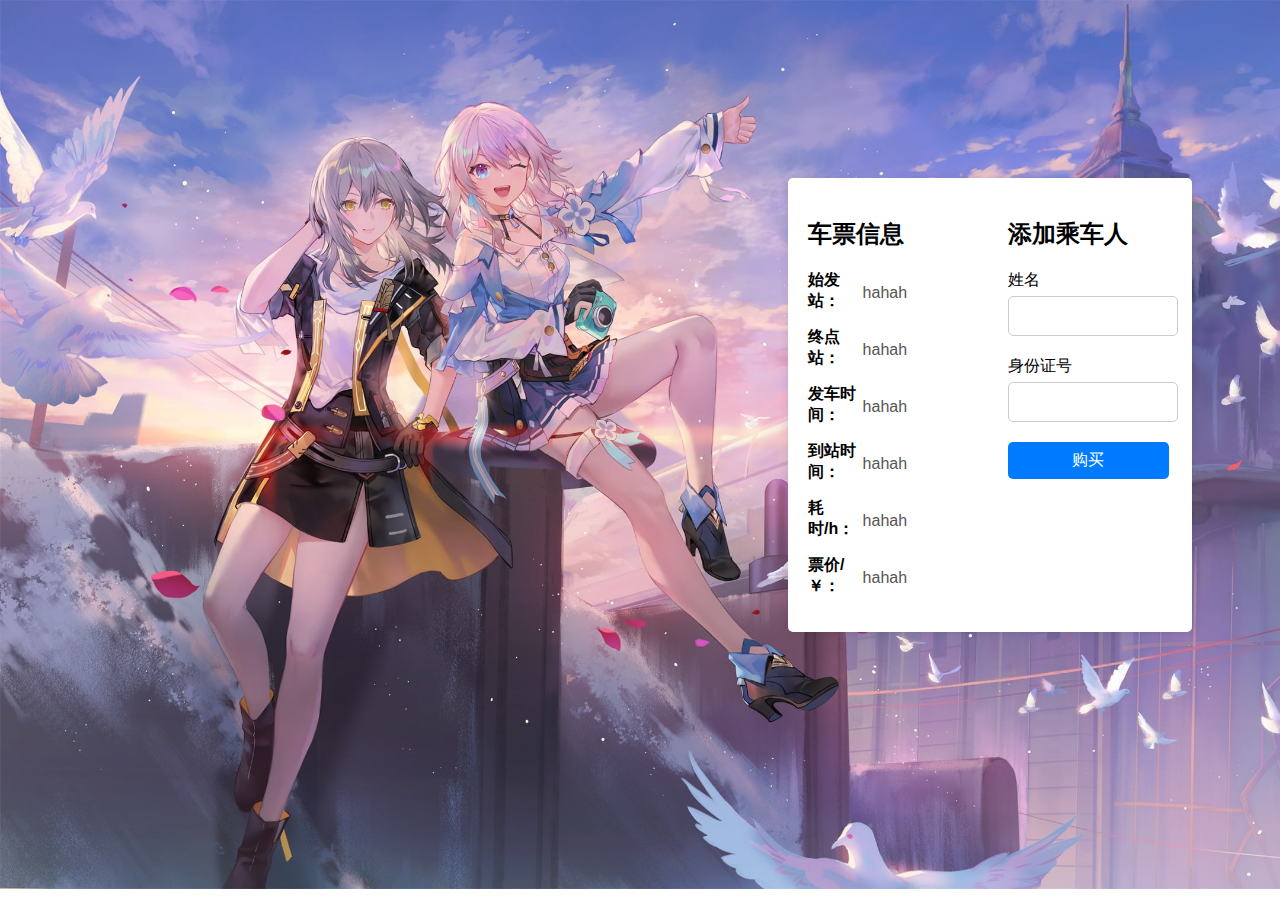
<file: src/main/resources/templates/buyTicket.html>
<!DOCTYPE html>
<html lang="en" xmlns:th="http://www.thymeleaf.org">
<head>
    <meta charset="UTF-8">
    <title>Title</title>
    <link rel="stylesheet" href="../static/css/buyTicket.css" th:href="@{css/buyTicket.css}">
</head>
    <body>
        <div class="container">
            <div class="ticket-info-form">
                <h2 >车票信息</h2>
                <div class="info-item">
                    <label>始发站：</label>
                    <span id="start" th:text="${session.ticket.startStation}">hahah</span>
                </div>
                <div class="info-item">
                    <label>终点站：</label>
                    <span id="destination" th:text="${session.ticket.destinationStation}">hahah</span>
                </div>
                <div class="info-item">
                    <label>发车时间：</label>
                    <span id="startTime" th:text="${#temporals.format(session.ticket.startTime, 'MM月dd日 HH:mm')}">hahah</span>
                </div>
                <div class="info-item">
                    <label>到站时间：</label>
                    <span id="arrivalTime" th:text="${#temporals.format(session.ticket.arrivalTime, 'MM月dd日 HH:mm')}">hahah</span>
                </div>
                <div class="info-item">
                    <label>耗时/h：</label>
                    <span id="time" th:text="${session.ticket.time}">hahah</span>
                </div>
                <div class="info-item">
                    <label>票价/￥：</label>
                    <span id="price" th:text="${session.ticket.price}">hahah</span>
                </div>
            </div>
            <div class="passenger-info-form">
                <h2>添加乘车人</h2>
                <!-- 乘车人信息表单 -->
                <form id="buyTicket" th:action="@{/buyTicket}" method="post">
                    <div class="form-group">
                        <label for="name">姓名</label>
                        <input type="text" id="name" name="name" required>
                    </div>
                    <div class="form-group">
                        <label for="id">身份证号</label>
                        <input type="text" id="id" name="id" required>
                    </div>
                    <div id="buttonGroup">
                        <button id="cancelBtn" class="cancel-btn" style="display: none;" onclick="cancelPurchase()">取消</button>
                        <button type="submit" id="confirmBtn" style="display: none;" onclick="commit()">确认</button>
                    </div>
                    <button id="buyBtn" onclick="showConfirmButtons()">购买</button>
                </form>
            </div>
        </div>

        <script>
            function showConfirmButtons() {
                var buyBtn = document.getElementById('buyBtn');
                var cancelBtn = document.getElementById('cancelBtn');
                var confirmBtn = document.getElementById('confirmBtn');

                buyBtn.style.display = 'none';
                cancelBtn.style.display = 'inline-block';
                confirmBtn.style.display = 'inline-block';

                // 阻止表单默认提交行为
                document.querySelector('form').addEventListener('submit', function(event) {
                    event.preventDefault();
                });
            }

            function cancelPurchase() {
                var buyBtn = document.getElementById('buyBtn');
                var cancelBtn = document.getElementById('cancelBtn');
                var confirmBtn = document.getElementById('confirmBtn');

                buyBtn.style.display = 'inline-block';
                cancelBtn.style.display = 'none';
                confirmBtn.style.display = 'none';
            }

            function commit(){
                document.getElementById('buyTicket').submit();
            }
        </script>
    </body>
</html>
</file>
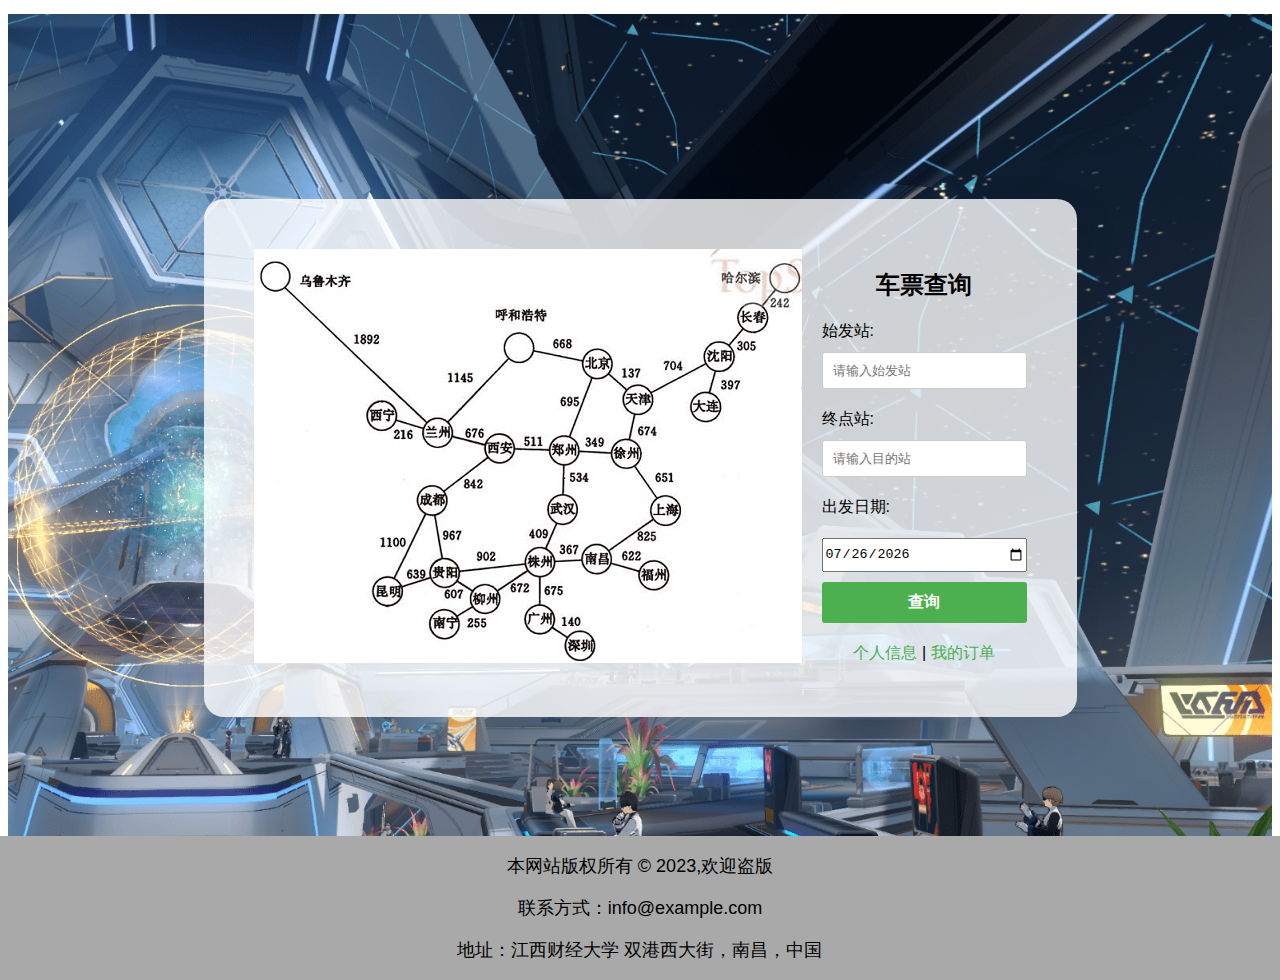
<file: src/main/resources/templates/consult.html>
<!DOCTYPE html>
<html xmlns:th="http://www.thymeleaf.org">
<head>
	<meta charset="utf-8" />
  <title>路径查询</title>
  <link rel="stylesheet" href="../static/css/consult.css" th:href="@{css/consult.css}">

</head>
<body>
    <div class="Max">
      <div class="container">
        <div class="image-container">
          <img src="../static/img/city.png" th:src="@{img/city.png}" alt="路径图">
<!--          <img src="../static/img/city.png"  alt="路径图">-->

        </div>
        <div class="login-container">
          <h2>车票查询</h2>
          <form action="user.do" th:action="@{/consult}" method="post">
            <label style="color: red" th:text="${msg}"></label>
            <label for="origin">始发站:</label>
            <input required type="text" id="origin" name="start" th:text="${originMessage}" placeholder="请输入始发站">

            <label for="destination">终点站:</label>
            <input required type="text" id="destination" name="destination" th:text="${destinationMessage}" placeholder="请输入目的站">

            <label for="date">出发日期:</label>
            <input required type="date" id="date" name="date">

            <button type="submit">查询</button>
            <div class="avatar">
              <div class="personal-info">
                <a th:href="@{/userInfo}" style="text-decoration: none;color: #4CAF50">个人信息</a><span> | </span> <a th:href="@{/myOrder}" style="text-decoration: none;color: #4CAF50">我的订单</a>
              </div>
            </div>
          </form>
        </div>
      </div>

      <div class="site-info">
        <p>本网站版权所有 &copy; 2023,欢迎盗版</p>
        <p>联系方式：info@example.com</p>
        <p>地址：江西财经大学 双港西大街，南昌，中国</p>
      </div>
    </div>

    <script>
      var today = new Date();
      var maxDate = new Date();
      maxDate.setDate(today.getDate() + 30); // 设置最大日期为今天加30天

      document.getElementById('date').setAttribute('min', today.toISOString().split('T')[0]);
      document.getElementById('date').setAttribute('max', maxDate.toISOString().split('T')[0]);

      var year = today.getFullYear();
      var month = (today.getMonth() + 1).toString().padStart(2, '0');
      var day = today.getDate().toString().padStart(2, '0');
      var formattedDate = `${year}-${month}-${day}`;
      document.getElementById('date').setAttribute('value', formattedDate);
    </script>

</body>
</html>
</file>
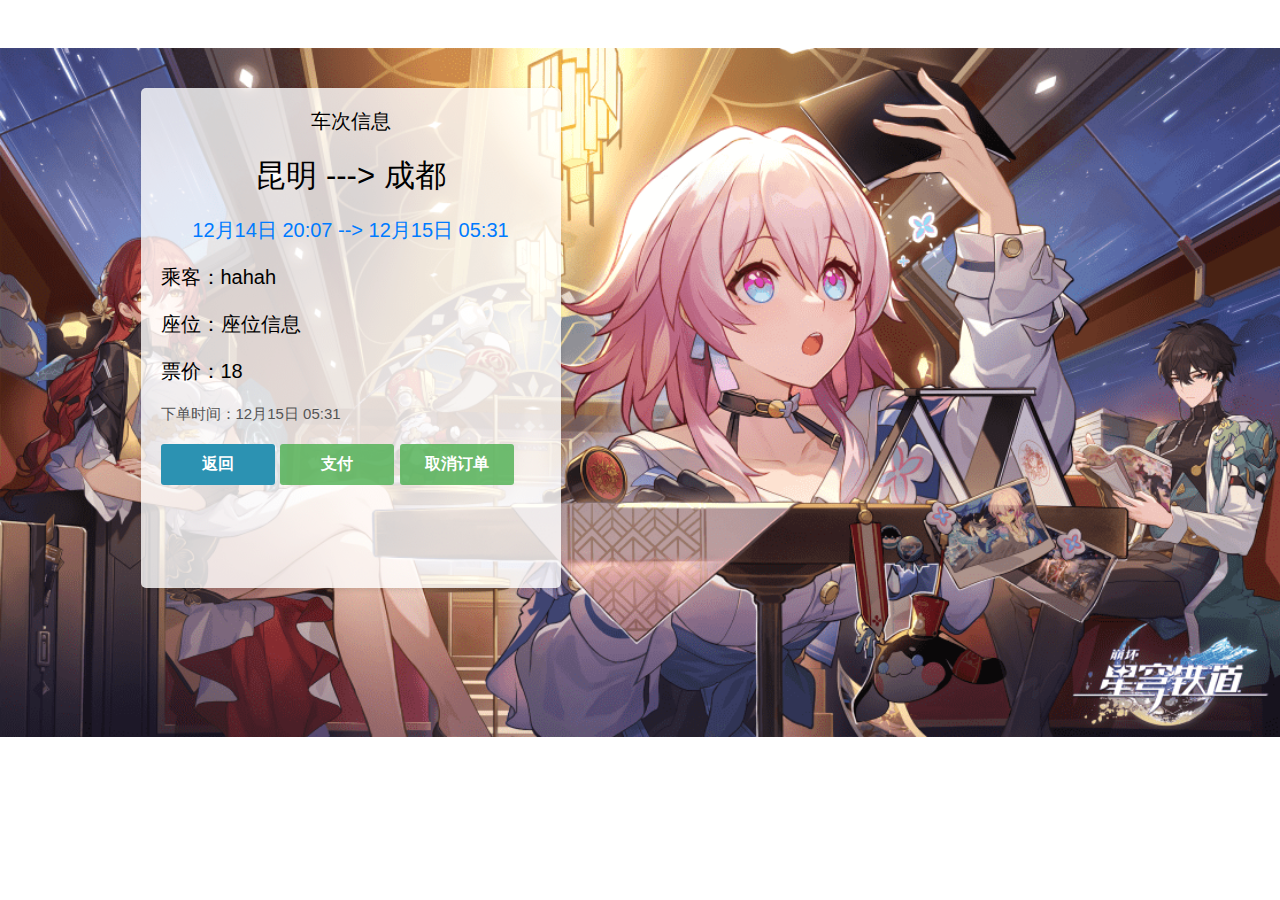
<file: src/main/resources/templates/continuePay.html>
<!DOCTYPE html>
<html lang="en" xmlns:th="http://www.thymeleaf.org">
<head>
    <meta charset="UTF-8">
    <title>Title</title>
    <link rel="stylesheet" href="../static/css/orderInfo.css" th:href="@{css/orderInfo.css}">
</head>
<body>
<div class="container">
    <div id="order-form" th:action="@{/orderOperate}" action="user.do" method="get">
        <div class="ticket-info-form">
            <div class="train-item">
                <!--车次信息-->
                <span id="TrainNum" style="width: 100%;font-size: 20px" th:text="${order.ticket.trainInfo}">车次信息</span>
            </div>
            <div class="train-item">
                <span id="startAndEnd" style="width: 100%;font-size: 31px;" th:text="${order.ticket.startStation} +  ' ---> ' + ${order.ticket.destinationStation}">昆明 ---> 成都 </span>
            </div>
            <div class="train-item">
                <!--经过的时间段-->
                <span id="startTime"  style="width: 100%;font-size: 20px;color: #007bff" th:text="${#temporals.format(order.ticket.startTime, 'MM月dd日 HH:mm')} + ' --> ' + ${#temporals.format(order.ticket.arrivalTime, 'MM月dd日 HH:mm')} ">12月14日 20:07 --> 12月15日 05:31</span>
            </div>

            <div class="info-item">
                <label>乘客：</label>
                <span id="passengerName" th:text="${order.passengerName}">hahah</span>
            </div>

            <div class="info-item">
                <label>座位：</label>
                <span id="seatInfo" th:text="${order.ticket.seatInfo}">座位信息</span>
            </div>
            <div class="info-item">
                <label>票价：</label>
                <span id="price" th:text="${order.ticket.price}">18</span>
            </div>
            <div class="info-item" style="color: #555555; font-size: 15px">
                <label>下单时间：</label>
                <span id="generateTime" style="color: #555555; font-size: 15px" th:text="${#temporals.format(order.generateTime, 'MM月dd日 HH:mm')}">12月15日 05:31</span>
            </div>
        </div>
        <div id="buttonGroup">
            <button id="cancelBtn" class="cancel-btn" style="display: none;background-color: #2c92b2" onclick="cancelPurchase()">取消</button>
            <button type="submit" id="paymentBtn" style="display: none;">
                <a th:href="@{/payOrder(orderId=${order.orderId})}"  href="https://localhost:8887/consult" style="text-decoration: none;color: #fff;">确认</a>
            </button>
            <button type="submit" id="deleteOrderBtn" style="display: none;">
                <a th:href="@{/deleteUnPaidOrder(orderId=${order.orderId})}"  href="https://localhost:8887/consult" style="text-decoration: none;color: #fff;">确认</a>
            </button>
        </div>
        <button id="reBack" style="background-color: #2c92b2;"><a th:href="@{/consult}" href="https://localhost:8887/consult" style="text-decoration: none;color: #fff;">返回</a></button>
        <button id="paymentTicket" onclick="showPaymentConfirmButtons()" type="submit">支付</button>
        <button id="deleteTicket" type="submit" onclick="showDeleteOrderConfirmButtons()">取消订单</button>

    </div>
</div>



<script>
    function showDeleteOrderConfirmButtons() {
        // 将原本的三个按键隐藏
        var changeTicket = document.getElementById('paymentTicket');
        var reBack = document.getElementById('reBack');
        var deleteTicket = document.getElementById('deleteTicket');

        changeTicket.style.display = 'none';
        reBack.style.display = 'none';
        deleteTicket.style.display = 'none';

        // 显示新的确认按钮
        var cancelBtn = document.getElementById('cancelBtn');
        var confirmBtn = document.getElementById('deleteOrderBtn');
        confirmBtn.style.backgroundColor = "#5fbd12"


        cancelBtn.style.display = 'inline-block';
        cancelBtn.style.width = '45%'
        cancelBtn.style.marginRight = "5%"
        confirmBtn.style.display = 'inline-block';
        confirmBtn.style.width = '45%'

    }

    function showPaymentConfirmButtons() {
        // 将原本的三个按键隐藏
        var changeTicket = document.getElementById('paymentTicket');
        var reBack = document.getElementById('reBack');
        var deleteTicket = document.getElementById('deleteTicket');

        changeTicket.style.display = 'none';
        reBack.style.display = 'none';
        deleteTicket.style.display = 'none';

        // 显示新的确认按钮
        var cancelBtn = document.getElementById('cancelBtn');
        var confirmBtn = document.getElementById('paymentBtn');
        confirmBtn.style.backgroundColor = "#bd3712"


        cancelBtn.style.display = 'inline-block';
        cancelBtn.style.width = '45%'
        cancelBtn.style.marginRight = "5%"
        confirmBtn.style.display = 'inline-block';
        confirmBtn.style.width = '45%'

    }

    function cancelPurchase() {
        var changeTicket = document.getElementById('paymentTicket');
        var reBack = document.getElementById('reBack');
        var deleteTicket = document.getElementById('deleteTicket');

        changeTicket.style.display = 'inline-block';
        reBack.style.display = 'inline-block';
        deleteTicket.style.display = 'inline-block';

        var cancelBtn = document.getElementById('cancelBtn');
        var paymentBtn = document.getElementById('paymentBtn');
        var deleteOrderBtn = document.getElementById('deleteOrderBtn');


        cancelBtn.style.display = 'none';
        paymentBtn.style.display = 'none';
        deleteOrderBtn.style.display = 'none';

    }
</script>
</body>
</html>
</file>
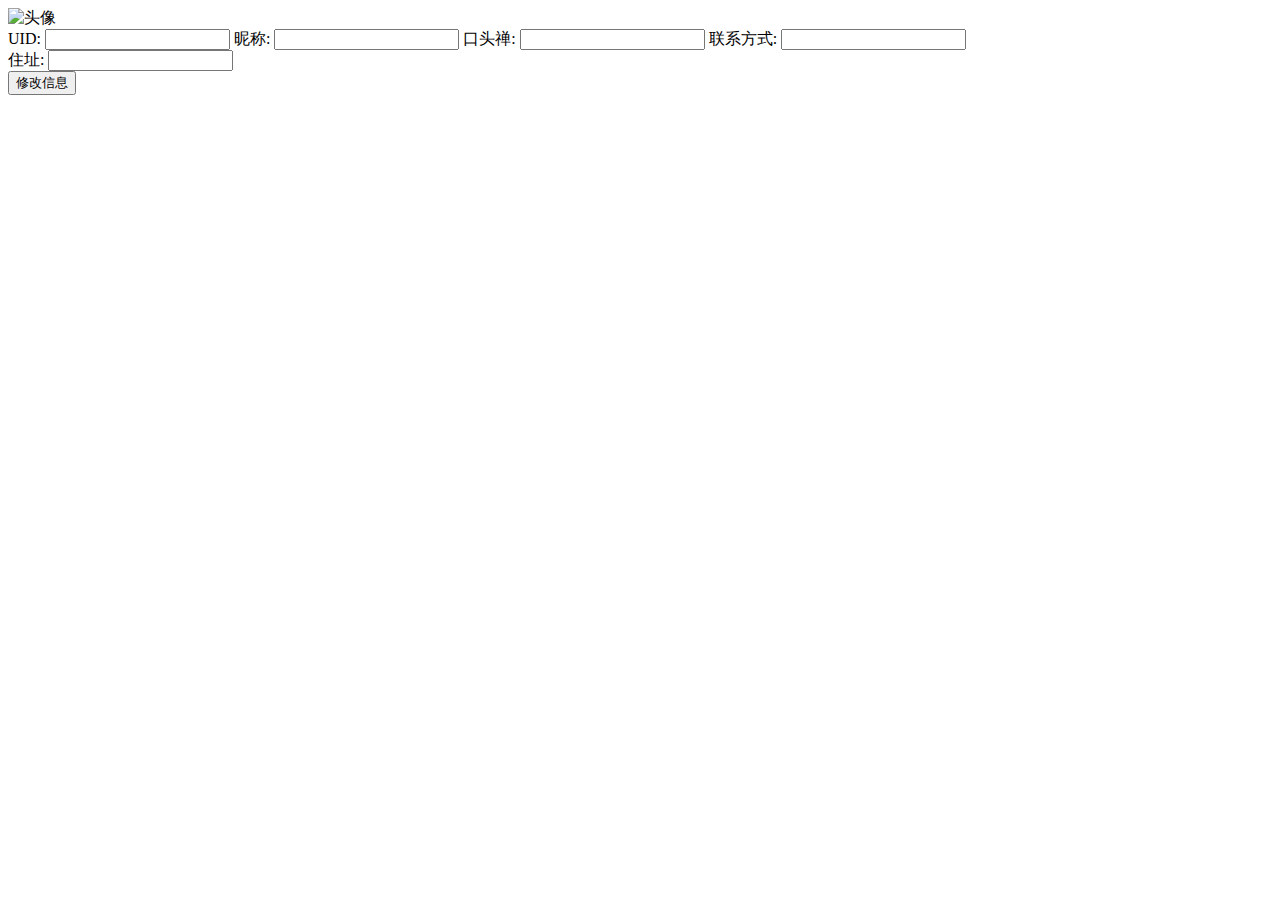
<file: src/main/resources/templates/Info.html>
<!DOCTYPE html>
<html lang="en" xmlns:th="http://www.thymeleaf.org">
<head>
	<meta charset="utf-8" />
  <title>个人信息</title>
  <link rel="stylesheet" th:href="@{css/Info.css}">

</head>
<body>
  <div class="back">
    <div class="container">

      <div class="info-container">
        <form id="login-form" action="user.do" method="get">

            <img class="avatar-container" th:src="@{|img/${session.userBasic.getUserDetail().getImg()}|}" alt="头像" width="100px">
<!--                                          th:src="@{|/imgs/${reply.author.headImg}|}"-->

          <div class="info-section">

            <label for="id">UID:</label>
            <input type="text" id="id" name="id" th:value="${session.userBasic.getUserDetail().getId()}">

            <label for="name">昵称:</label>
            <input type="text" id="name" name="name" th:value="${session.userBasic.getUserDetail().getName()}">

            <label for="moto">口头禅:</label>
            <input type="text" id="moto" name="moto" th:value="${session.userBasic.getUserDetail().getMoto()}">

            <label for="phone">联系方式:</label>
            <input type="text" id="phone" name="phone" th:value="${session.userBasic.getUserDetail().getPhone()}">

          </div>
          <div class="info-section">
            <label for="address">住址:</label>
            <input type="text" id="address" name="address" th:value="${session.userBasic.getUserDetail().getAddress()}" >
          </div>

          <button type="submit">修改信息</button>


        </form>
      </div>
    </div>
  </div>
</body>
</html>
</file>
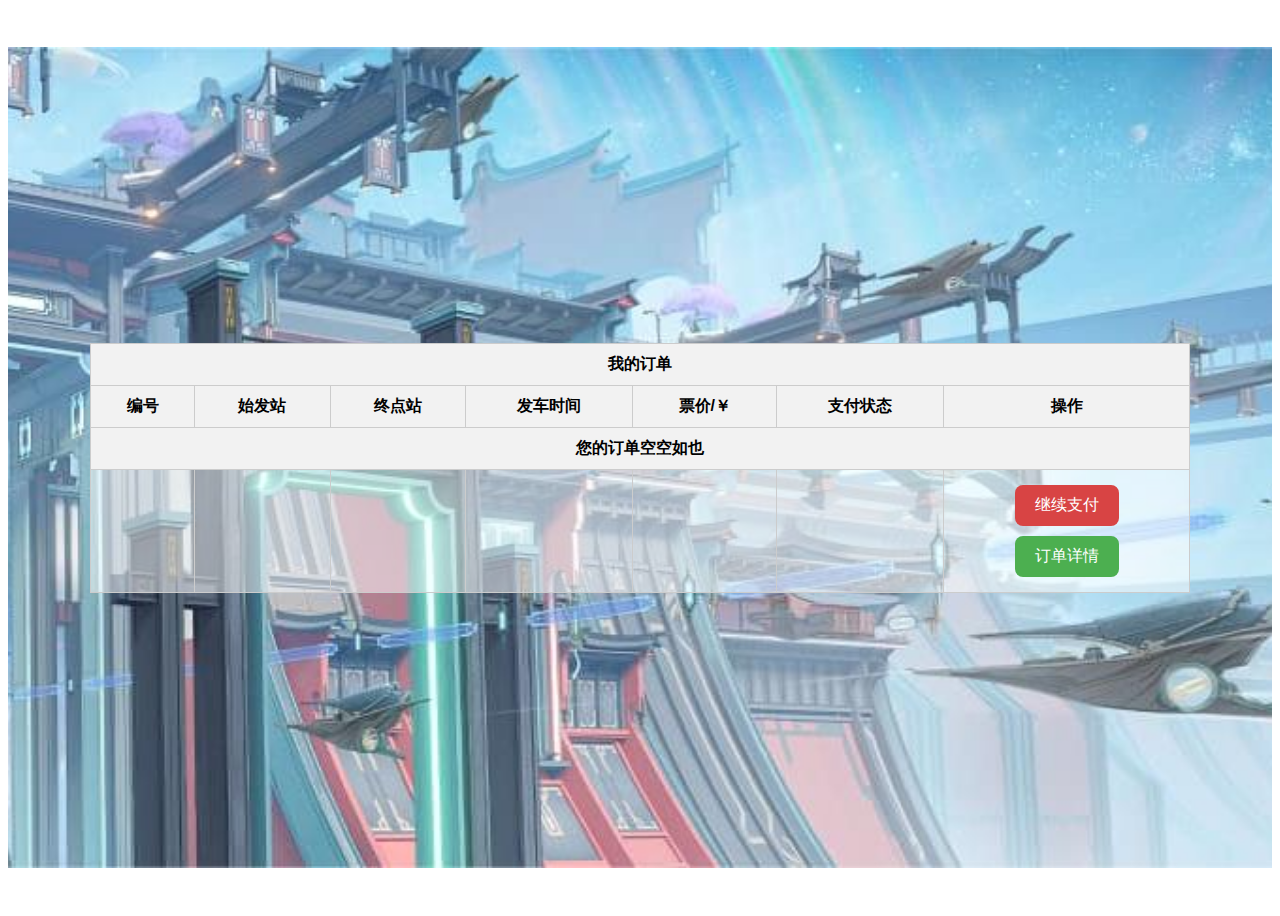
<file: src/main/resources/templates/order.html>
<!DOCTYPE html>
<html lang="en" xmlns:th="http://www.thymeleaf.org">
<head>
    <meta charset="utf-8" />
    <title>车次信息</title>
    <link rel="stylesheet"  href="../static/css/order.css" th:href="@{css/res.css}">
</head>
<body>
<div class="back">
    <table>
        <tr>
            <th colspan="7">我的订单</th>
        </tr>
        <tr>
            <th>编号</th>
            <th>始发站</th>
            <th>终点站</th>
            <th>发车时间</th>
            <th>票价/￥</th>
            <th>支付状态</th>
            <th>操作</th>
        </tr>
        <tr th:if="${#lists.isEmpty(session.orderList)}">
            <th colspan="7">您的订单空空如也</th>
        </tr>
        <tr th:each="order, iterStat : ${session.orderList}">
            <td th:text="${iterStat.count}"></td>
            <td th:text="${order.ticket.startStation}"></td>
            <td th:text="${order.ticket.destinationStation}"></td>
            <td th:text="${#temporals.format(order.ticket.startTime, 'MM月dd日 HH:mm')}"></td>
            <td th:text="${order.ticket.price}"></td>
            <td th:text="${order.paymentStatus == 0 ? '未支付' : '已支付'}"></td>
            <td>
                <form th:if="${order.paymentStatus == 0}" th:action="@{/unPaidOrderInfo}" method="post">
                    <input type="hidden" name="orderId" th:value="${order.orderId}" />
                    <input style="background-color: #d84444" type="submit" value="继续支付" />
                </form>
                <form th:if="${order.paymentStatus == 1}" th:action="@{/orderInfo}" method="get">
                    <input type="hidden" name="orderId" th:value="${order.orderId}" />
                    <input type="submit" value="订单详情" />
                </form>
            </td>
        </tr>
    </table>
</div>
</body>
</html>
</file>
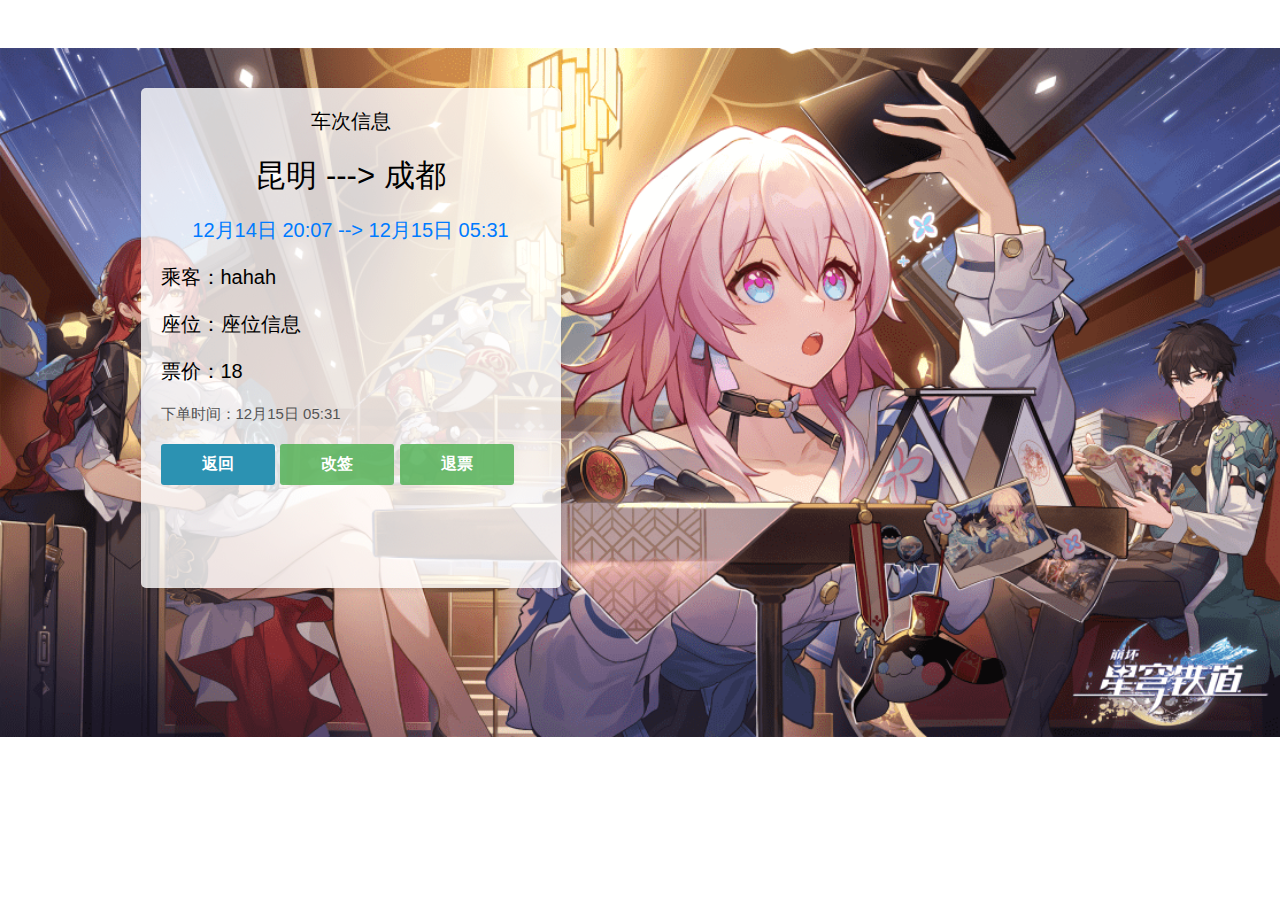
<file: src/main/resources/templates/orderInfo.html>
<!DOCTYPE html>
<html lang="en" xmlns:th="http://www.thymeleaf.org">
<head>
    <meta charset="UTF-8">
    <title>Title</title>
    <link rel="stylesheet" href="../static/css/orderInfo.css" th:href="@{css/orderInfo.css}">
</head>
<body>
    <div class="container">
        <div id="order-form" th:action="@{/orderOperate}" action="user.do" method="get">
            <div class="ticket-info-form">
                <div class="train-item">
                    <!--车次信息-->
                    <span id="TrainNum" style="width: 100%;font-size: 20px" th:text="${order.ticket.trainInfo}">车次信息</span>
                </div>
                <div class="train-item">
                    <span id="startAndEnd" style="width: 100%;font-size: 31px;" th:text="${order.ticket.startStation} +  ' ---> ' + ${order.ticket.destinationStation}">昆明 ---> 成都 </span>
                </div>
                <div class="train-item">
                    <!--经过的时间段-->
                    <span id="startTime"  style="width: 100%;font-size: 20px;color: #007bff" th:text="${#temporals.format(order.ticket.startTime, 'MM月dd日 HH:mm')} + ' --> ' + ${#temporals.format(order.ticket.arrivalTime, 'MM月dd日 HH:mm')} ">12月14日 20:07 --> 12月15日 05:31</span>
                </div>

                <div class="info-item">
                    <label>乘客：</label>
                    <span id="passengerName" th:text="${order.passengerName}">hahah</span>
                </div>

                <div class="info-item">
                    <label>座位：</label>
                    <span id="seatInfo" th:text="${order.ticket.seatInfo}">座位信息</span>
                </div>
                <div class="info-item">
                    <label>票价：</label>
                    <span id="price" th:text="${order.ticket.price}">18</span>
                </div>
                <div class="info-item" style="color: #555555; font-size: 15px">
                    <label>下单时间：</label>
                    <span id="generateTime" style="color: #555555; font-size: 15px" th:text="${#temporals.format(order.generateTime, 'MM月dd日 HH:mm')}">12月15日 05:31</span>
                </div>
            </div>
            <div id="buttonGroup">
                <button id="cancelBtn" class="cancel-btn" style="display: none;background-color: #2c92b2" onclick="cancelPurchase()">取消</button>
                <button type="submit" id="confirmBtn" style="display: none;background-color: #bd3712">
                    <a th:href="@{/deletePaidOrder(orderId=${order.orderId})}"  href="https://localhost:8887/consult" style="text-decoration: none;color: #fff;">确认</a>
                </button>
            </div>
            <button id="reBack" style="background-color: #2c92b2;"><a th:href="@{/consult}" href="https://localhost:8887/consult" style="text-decoration: none;color: #fff;">返回</a></button>
            <button id="changeTicket" type="submit">改签</button>
            <button id="deleteTicket" type="submit" onclick="showConfirmButtons()">退票</button>

        </div>
    </div>



    <script>
        function showConfirmButtons() {
            var changeTicket = document.getElementById('changeTicket');
            var reBack = document.getElementById('reBack');
            var deleteTicket = document.getElementById('deleteTicket');

            changeTicket.style.display = 'none';
            reBack.style.display = 'none';
            deleteTicket.style.display = 'none';

            var cancelBtn = document.getElementById('cancelBtn');
            var confirmBtn = document.getElementById('confirmBtn');


            cancelBtn.style.display = 'inline-block';
            cancelBtn.style.width = '45%'
            cancelBtn.style.marginRight = "5%"
            confirmBtn.style.display = 'inline-block';
            confirmBtn.style.width = '45%'

        }

        function cancelPurchase() {
            var changeTicket = document.getElementById('changeTicket');
            var reBack = document.getElementById('reBack');
            var deleteTicket = document.getElementById('deleteTicket');

            changeTicket.style.display = 'inline-block';
            reBack.style.display = 'inline-block';
            deleteTicket.style.display = 'inline-block';

            var cancelBtn = document.getElementById('cancelBtn');
            var confirmBtn = document.getElementById('confirmBtn');


            cancelBtn.style.display = 'none';
            confirmBtn.style.display = 'none';
        }
    </script>
</body>
</html>
</file>
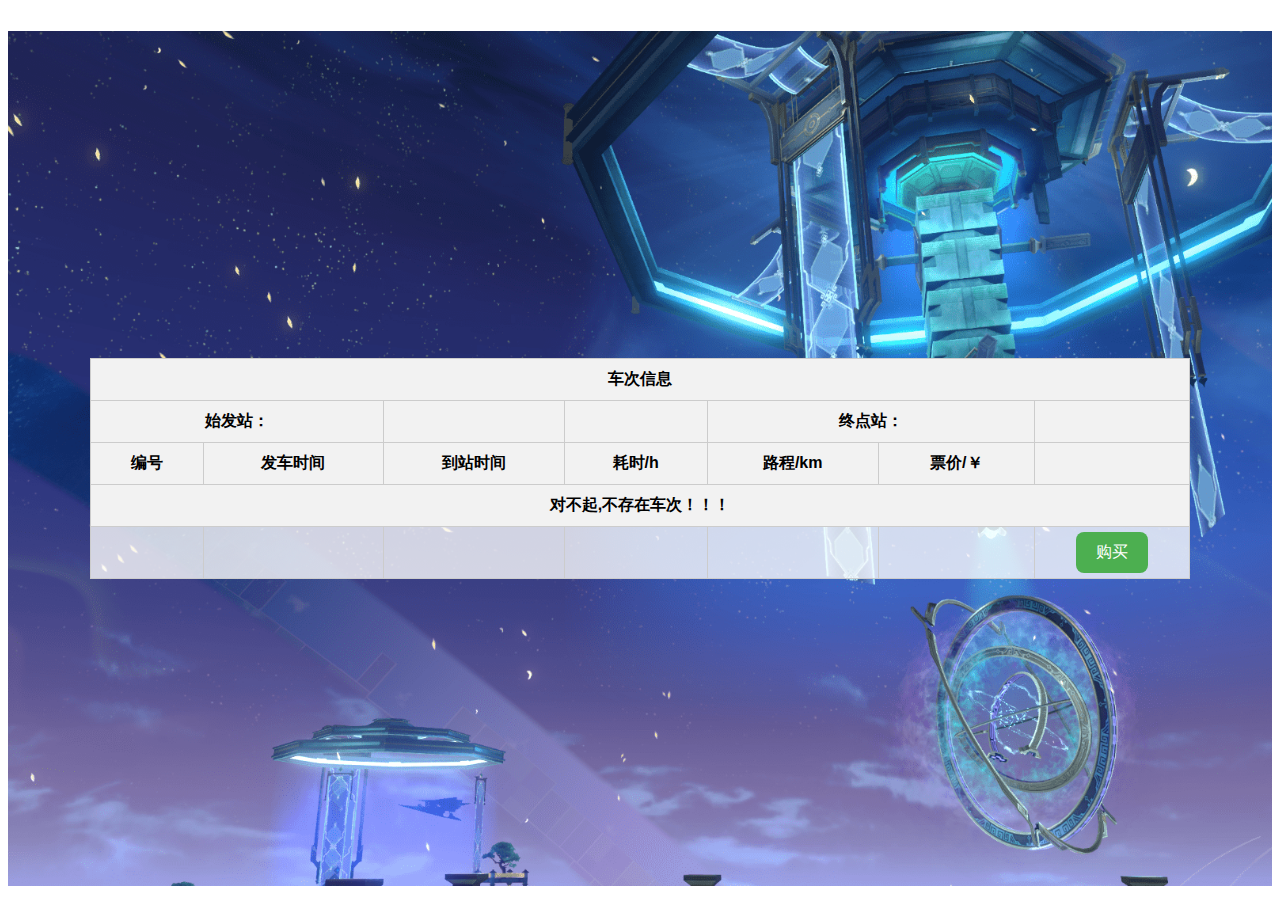
<file: src/main/resources/templates/res.html>
<!DOCTYPE html>
<html lang="en" xmlns:th="http://www.thymeleaf.org">
<head>
	<meta charset="utf-8" />
  <title>车次信息</title>
    <link rel="stylesheet"  href="../static/css/res.css" th:href="@{css/res.css}">
</head>
    <body>
        <div class="back">
            <table>
                <tr><th colspan="7">车次信息</th></tr>
                <tr>
                    <th colspan="2">始发站：</th>
                    <th th:text="${start}"></th>
                    <th></th>
                    <th colspan="2">终点站：</th>
                    <th th:text="${destination}"></th>
                </tr>
                <tr>
                    <th>编号</th>
                    <th>发车时间</th>
                    <th>到站时间</th>
                    <th>耗时/h</th>
                    <th>路程/km</th>
                    <th>票价/￥</th>
                    <th></th>
                </tr>
                <tr th:if="${#lists.isEmpty(ticketList)}">
                    <th colspan="7">对不起,不存在车次！！！</th>
                </tr>
                <tr th:each="ticket, iterStat : ${ticketList}">
                    <td th:text="${iterStat.count}"></td>
                    <td th:text="${#temporals.format(ticket.startTime, 'MM月dd日 HH:mm')}"></td>
                    <td th:text="${#temporals.format(ticket.arrivalTime, 'MM月dd日 HH:mm')}"></td>
                    <td th:text="${ticket.time}"></td>
                    <td th:text="${ticket.distance}"></td>
                    <td th:text="${ticket.price}"></td>
                    <td style="padding: 0">
                        <form id="ticket-form" th:action="@{/ticketList}" method="get"> <!-- 使用Thymeleaf的表达式设置action和method属性 -->
                            <input type="hidden" name="ticketId" th:value="${ticket.ticketId}" /> <!-- 添加隐藏字段存储车票的ID -->
                            <input type="hidden" name="startStation" th:value="${ticket.startStation}" /> <!-- 添加隐藏字段存储车票的ID -->
                            <input type="hidden" name="destinationStation" th:value="${ticket.destinationStation}" /> <!-- 添加隐藏字段存储车票的ID -->
                            <input type="submit" value="购买" /> <!-- 购买按钮 -->
                        </form>
                    </td>
                </tr>
            </table>
        </div>
    </body>
</html>
</file>
